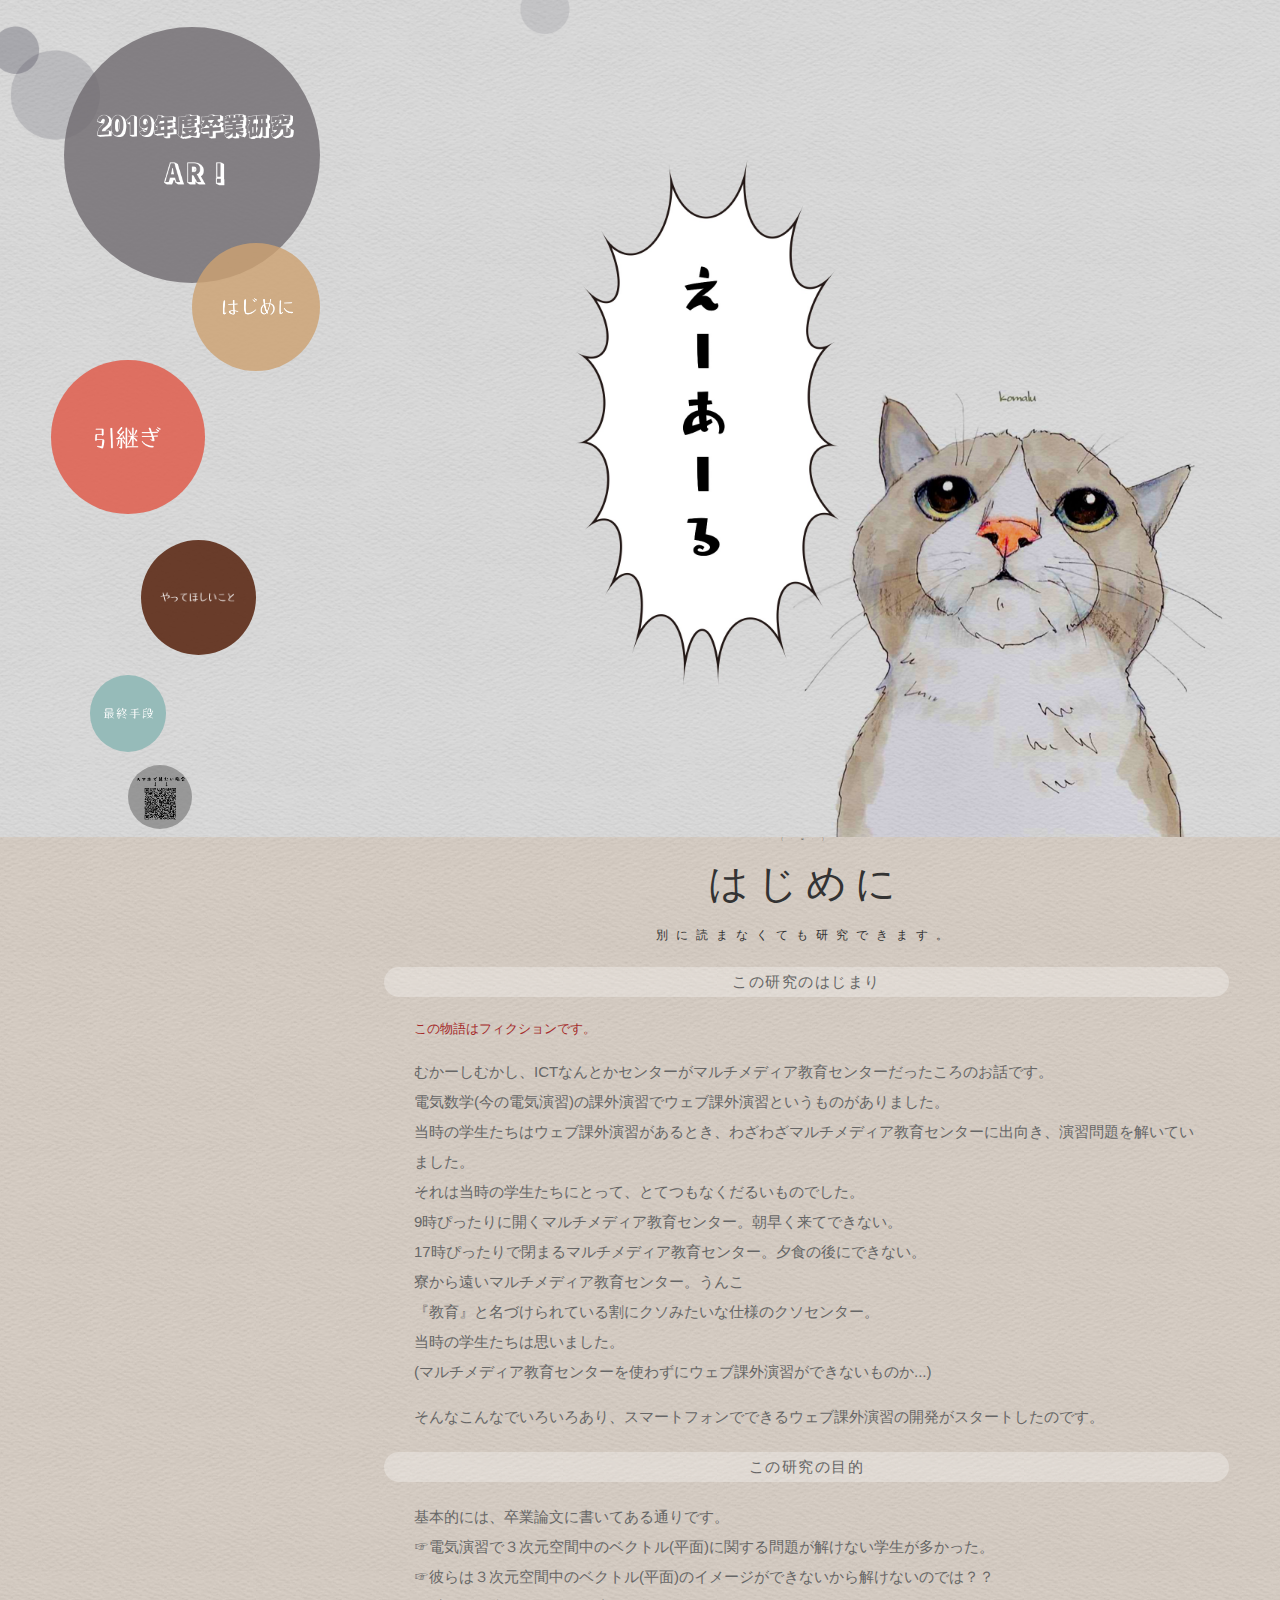
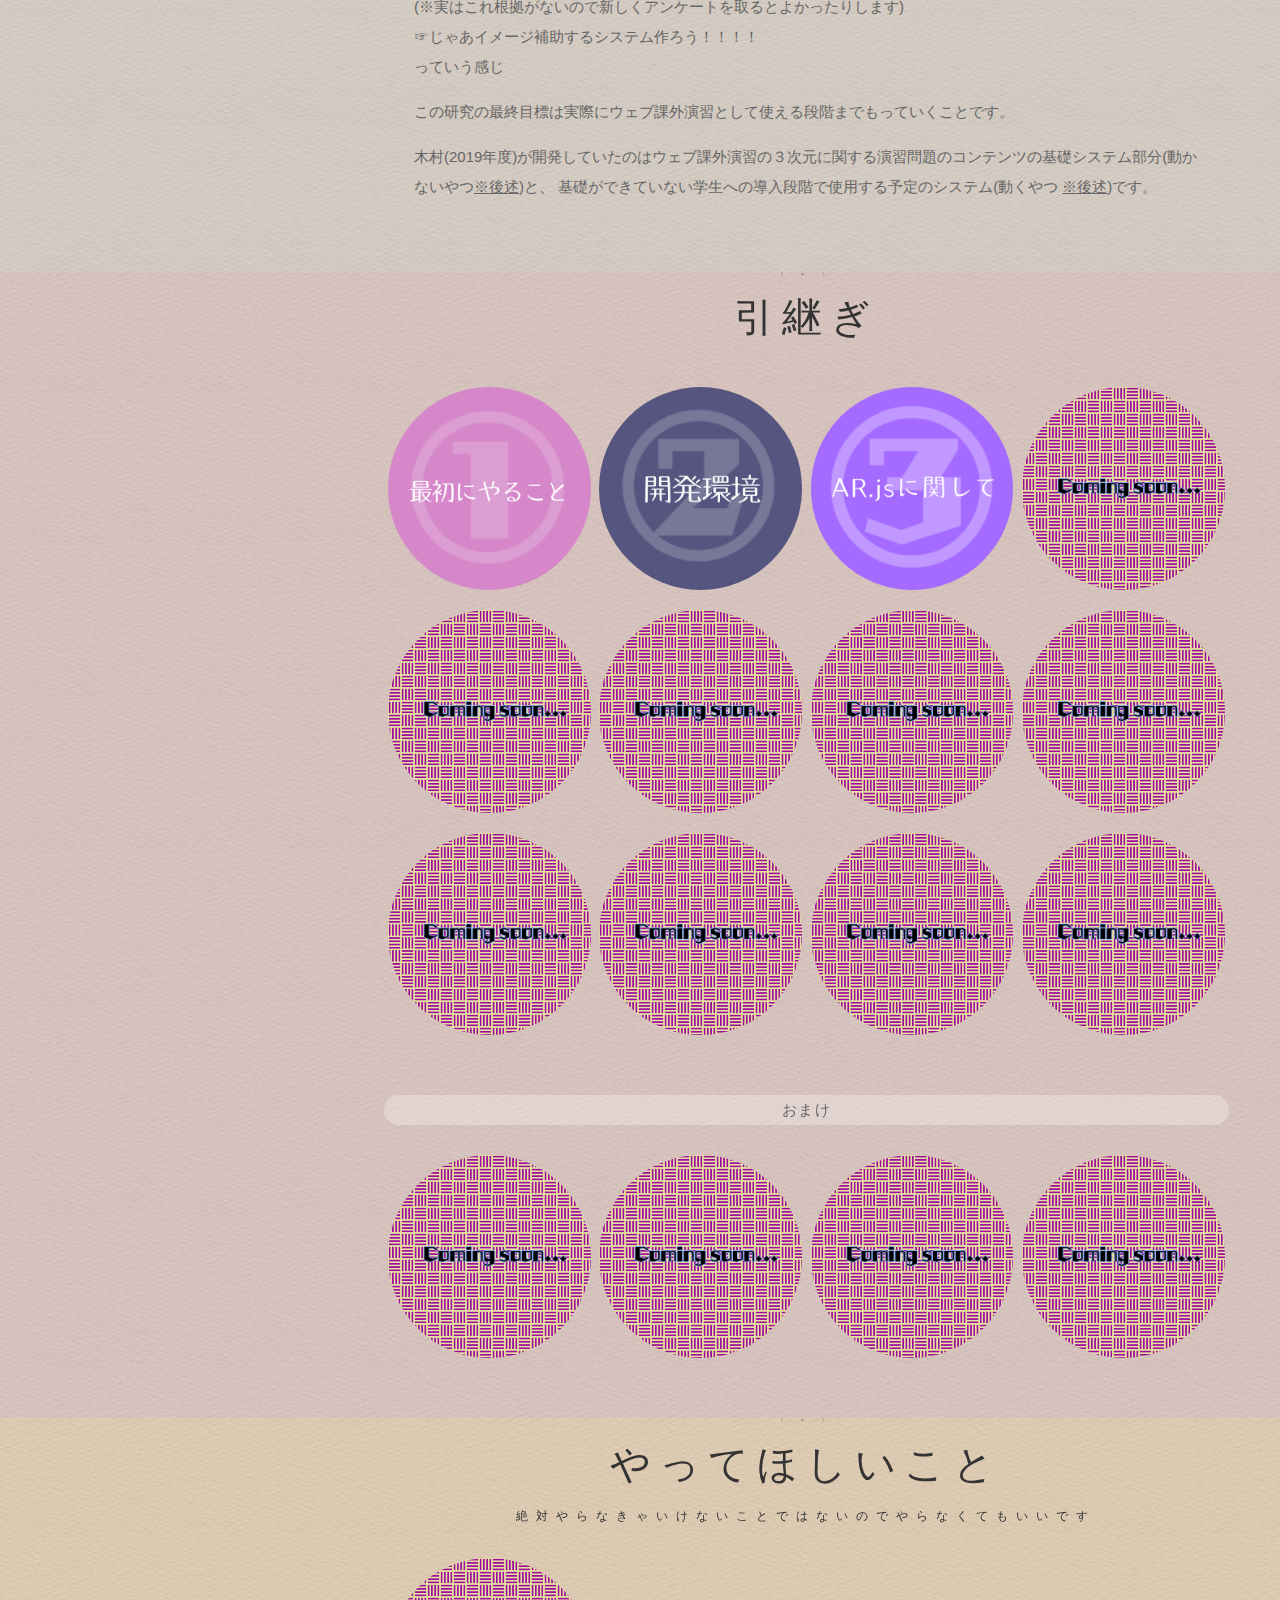
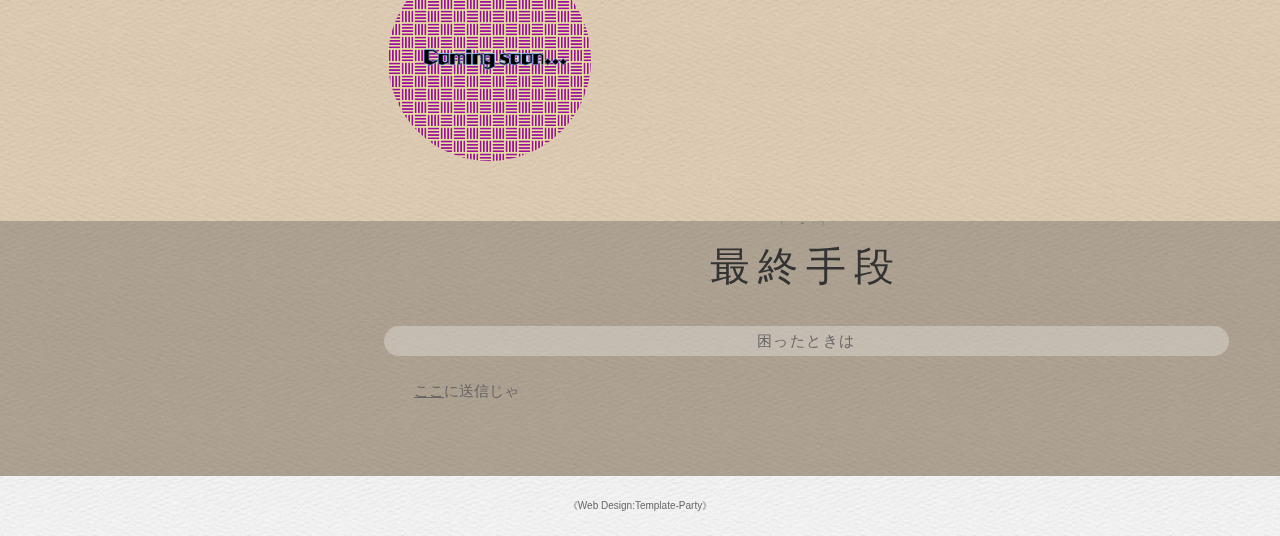
<file: index.html>
<!DOCTYPE html>
<html lang="ja">

<head>
    <meta charset="UTF-8" />
    <meta http-equiv="X-UA-Compatible" content="IE=edge" />
    <title>2019年度卒業研究　引継ぎ</title>
    <meta name="viewport" content="width=device-width, initial-scale=1" />
    <link rel="stylesheet" href="css/style.css" />
    <link rel="stylesheet" href="css/fixmenu_pagetop.css" />
    <link rel="shortcut icon" href="images/favicon.ico">
    <script type="text/javascript" src="js/openclose.js"></script>
    <script type="text/javascript" src="js/fixmenu_pagetop.js"></script>
    <!--[if lt IE 9]>
      <script src="https://oss.maxcdn.com/html5shiv/3.7.2/html5shiv.min.js"></script>
      <script src="https://oss.maxcdn.com/respond/1.4.2/respond.min.js"></script>
    <![endif]-->
    <script src="js/jquery.min.js"></script>

</head>

<body>
    <div id="container">
        <div id="mainimg">メイン</div>

        <header>
            <h1 id="logo">
                <a href="index.html"><img src="images/logo.png" alt="引継ぎ" /></a>
            </h1>
            <!--PC用（801px以上端末）メニュー-->
            <nav id="menubar">
                <ul>
                    <li id="menu1">
                        <a href="#intro"><img src="images/menu_introdaction.png" alt="はじめに" /></a>
                    </li>
                    <li id="menu2">
                        <a href="#cont"><img src="images/menu_continue.png" alt="引継ぎ" /></a>
                    </li>
                    <li id="menu3">
                        <a href="#task_id"><img src="images/menu_task.png" alt="やってほしいこと" /></a>
                    </li>
                    <li id="menu4">
                        <a href="#trump2"><img src="images/menu_trump.png" alt="最終手段" /></a>
                    </li>
                    <li id="menu5">
                        <a><img src="images/引継ぎQR.png" alt="スマホで見たい！そんなあなたに。" /></a>
                    </li>
                </ul>
            </nav>
        </header>

        <div class="contents bg1">
            <!--contentsブロック開始＝＝＝＝＝＝＝＝＝＝＝＝＝＝＝＝＝＝＝＝＝＝＝＝＝＝＝＝＝＝＝＝＝＝＝＝＝＝＝＝＝＝＝＝＝＝＝＝＝＝-->

            <section id="intro">
                <h2>はじめに<span>別に読まなくても研究できます。</span></h2>

                <h3>この研究のはじまり</h3>
                <p style="font-size:smaller;color: brown;">
                    この物語はフィクションです。
                </p>
                <p>
                    むかーしむかし、ICTなんとかセンターがマルチメディア教育センターだったころのお話です。
                    <br />電気数学(今の電気演習)の課外演習でウェブ課外演習というものがありました。
                    <br />当時の学生たちはウェブ課外演習があるとき、わざわざマルチメディア教育センターに出向き、演習問題を解いていました。
                    <br />それは当時の学生たちにとって、とてつもなくだるいものでした。
                    <br />9時ぴったりに開くマルチメディア教育センター。朝早く来てできない。
                    <br />17時ぴったりで閉まるマルチメディア教育センター。夕食の後にできない。
                    <br />寮から遠いマルチメディア教育センター。うんこ
                    <br />『教育』と名づけられている割にクソみたいな仕様のクソセンター。
                    <br />当時の学生たちは思いました。
                    <br />(マルチメディア教育センターを使わずにウェブ課外演習ができないものか...)
                </p>
                <p>
                    そんなこんなでいろいろあり、スマートフォンでできるウェブ課外演習の開発がスタートしたのです。
                </p>
                <h3>この研究の目的</h3>
                <p>
                    基本的には、卒業論文に書いてある通りです。
                    <br />☞電気演習で３次元空間中のベクトル(平面)に関する問題が解けない学生が多かった。
                    <br />☞彼らは３次元空間中のベクトル(平面)のイメージができないから解けないのでは？？
                    <br />(※実はこれ根拠がないので新しくアンケートを取るとよかったりします)
                    <br />☞じゃあイメージ補助するシステム作ろう！！！！
                    <br />っていう感じ
                </p>
                <p>
                    この研究の最終目標は実際にウェブ課外演習として使える段階までもっていくことです。
                </p>
                <p>
                    木村(2019年度)が開発していたのはウェブ課外演習の３次元に関する演習問題のコンテンツの基礎システム部分(動かないやつ<a href="cont1.html#kako">※後述</a>)と、 基礎ができていない学生への導入段階で使用する予定のシステム(動くやつ
                    <a href="cont1.html#kako">※後述</a>)です。
                </p>
            </section>
        </div>
        <div class="contents bg3" id="cont">
            <!--contentsブロック開始＝＝＝＝＝＝＝＝＝＝＝＝＝＝＝＝＝＝＝＝＝＝＝＝＝＝＝＝＝＝＝＝＝＝＝＝＝＝＝＝＝＝＝＝＝＝＝＝＝＝-->

            <section>
                <h2>引継ぎ</h2>

                <div class="list">
                    <a href="cont1.html"><img src="images/cont_1.png" alt="まずやること" /></a>
                </div>

                <div class="list">
                    <a href="cont2.html"><img src="images/cont_2.png" alt="開発環境" /></a>
                </div>

                <div class="list">
                    <a href="cont3.html"><img src="images/cont_3.png" alt="AR.js" /></a>
                </div>

                <div class="list">
                    <a href="come.html"><img src="images/coming.png" alt="three.js" /></a>
                </div>

                <div class="list">
                    <a href="come.html"><img src="images/coming.png" alt="" /></a>
                </div>

                <div class="list">
                    <a href="come.html"><img src="images/coming.png" alt="" /></a>
                </div>

                <div class="list">
                    <a href="come.html"><img src="images/coming.png" alt="" /></a>
                </div>

                <div class="list">
                    <a href="come.html"><img src="images/coming.png" alt="" /></a>
                </div>

                <div class="list">
                    <a href="come.html"><img src="images/coming.png" alt="" /></a>
                </div>

                <div class="list">
                    <a href="come.html"><img src="images/coming.png" alt="" /></a>
                </div>

                <div class="list">
                    <a href="come.html"><img src="images/coming.png" alt="" /></a>
                </div>

                <div class="list">
                    <a href="come.html"><img src="images/coming.png" alt="" /></a>
                </div>
            </section>
        </div>
        <!--/contents-->
        <div class="contents bg3">
            <!--contentsブロック開始＝＝＝＝＝＝＝＝＝＝＝＝＝＝＝＝＝＝＝＝＝＝＝＝＝＝＝＝＝＝＝＝＝＝＝＝＝＝＝＝＝＝＝＝＝＝＝＝＝＝-->
            <h3>おまけ</h3>
            <div class="list">
                <a href="come.html"><img src="images/coming.png" alt="" /></a>
            </div>

            <div class="list">
                <a href="come.html"><img src="images/coming.png" alt="" /></a>
            </div>

            <div class="list">
                <a href="come.html"><img src="images/coming.png" alt="" /></a>
            </div>

            <div class="list">
                <a href="come.html"><img src="images/coming.png" alt="" /></a>
            </div>
            <section></section>
        </div>
        <!--/contents-->
        <div class="contents bg2" id="task_id">
            <!--contentsブロック開始＝＝＝＝＝＝＝＝＝＝＝＝＝＝＝＝＝＝＝＝＝＝＝＝＝＝＝＝＝＝＝＝＝＝＝＝＝＝＝＝＝＝＝＝＝＝＝＝＝＝-->

            <section>
                <h2>
                    やってほしいこと<span>絶対やらなきゃいけないことではないのでやらなくてもいいです</span>
                </h2>
                <div class="list">
                    <a href="come.html"><img src="images/coming.png" alt="" /></a>
                </div>
                <h3></h3>
            </section>
        </div>
        <!--/contents-->



        <div class="contents bg4" id="trump2">
            <!--contentsブロック開始＝＝＝＝＝＝＝＝＝＝＝＝＝＝＝＝＝＝＝＝＝＝＝＝＝＝＝＝＝＝＝＝＝＝＝＝＝＝＝＝＝＝＝＝＝＝＝＝＝＝-->

            <section>
                <h2>最終手段</h2>
                <h3>困ったときは</h3>
                <p>
                    <a href="mailto:toyota.kimuras161%#64;gmail.com" target="_blank">ここ</a>に送信じゃ
                </p>
            </section>
        </div>
        <!--/contents-->

        <footer>
            <span class="pr"><a href="http://template-party.com/" target="_blank">《Web Design:Template-Party》</a></span>
        </footer>

        <p class="nav-fix-pos-pagetop"><a href="#container">↑</a></p>
    </div>
    <!--/container-->
</body>

</html>
</file>
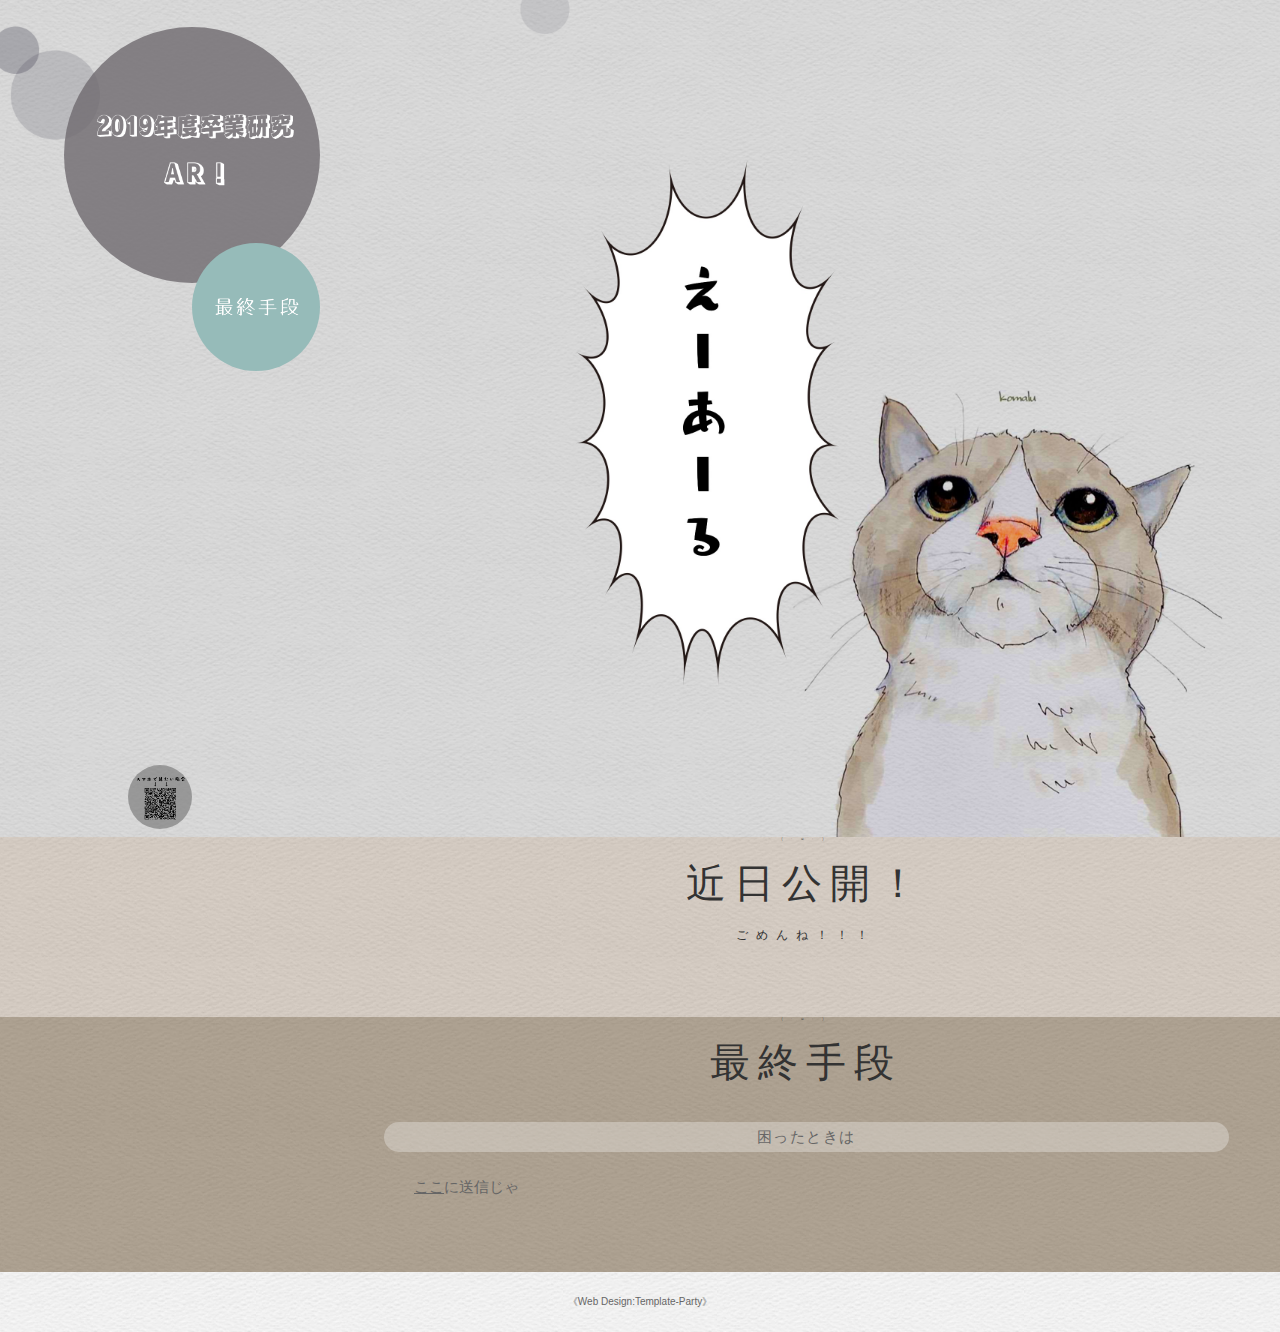
<file: come.html>
<!DOCTYPE html>
<html lang="ja">

<head>
    <meta charset="UTF-8" />
    <meta http-equiv="X-UA-Compatible" content="IE=edge" />
    <title>2019年度卒業研究　引継ぎ</title>
    <meta name="viewport" content="width=device-width, initial-scale=1" />
    <link rel="stylesheet" href="css/style.css" />
    <link rel="stylesheet" href="css/fixmenu_pagetop.css" />
    <link rel="shortcut icon" href="images/favicon.ico">
    <script type="text/javascript" src="js/openclose.js"></script>
    <script type="text/javascript" src="js/fixmenu_pagetop.js"></script>
    <script src="js/jquery.min.js"></script>
</head>

<body>
    <div id="container">
        <div id="mainimg">メイン</div>
        <header>
            <h1 id="logo">
                <a href="index.html"><img src="images/logo.png" alt="引継ぎ" /></a>
            </h1>
            <!--PC用（801px以上端末）メニュー-->
            <nav id="menubar">
                <ul>
                    <li id="menu1">
                        <a href="#trump2"><img src="images/menu_trump.png" alt="最終手段" /></a>
                    </li>
                    <li id="menu5">
                        <a><img src="images/引継ぎQR.png" alt="スマホで見たい！そんなあなたに。" /></a>
                    </li>
                </ul>
            </nav>
        </header>
        <div class="contents bg1">
            <!--contentsブロック開始＝＝＝＝＝＝＝＝＝＝＝＝＝＝＝＝＝＝＝＝＝＝＝＝＝＝＝＝＝＝＝＝＝＝＝＝＝＝＝＝＝＝＝＝＝＝＝＝＝＝-->
            <section id="cont_1_1">
                <h2>近日公開！<span>ごめんね！！！</span></h2>
                <h3></h3>
            </section>
            </section>
        </div>
        <div class="contents bg4 " id="trump2">
            <!--contentsブロック開始＝＝＝＝＝＝＝＝＝＝＝＝＝＝＝＝＝＝＝＝＝＝＝＝＝＝＝＝＝＝＝＝＝＝＝＝＝＝＝＝＝＝＝＝＝＝＝＝＝＝-->
            <section>
                <h2>最終手段</h2>
                <h3>困ったときは</h3>
                <p>
                    <a href="mailto:toyota.kimuras161%#64;gmail.com " target="_blank ">ここ</a>に送信じゃ
                </p>
            </section>
        </div>
        <!--/contents-->
        <footer>
            <span class="pr "><a href="http://template-party.com/ " target="_blank ">《Web
                    Design:Template-Party》</a></span>
        </footer>
        <p class="nav-fix-pos-pagetop "><a href="#container ">↑</a></p>
    </div>
    <!--/container-->
</body>

</html>
</file>
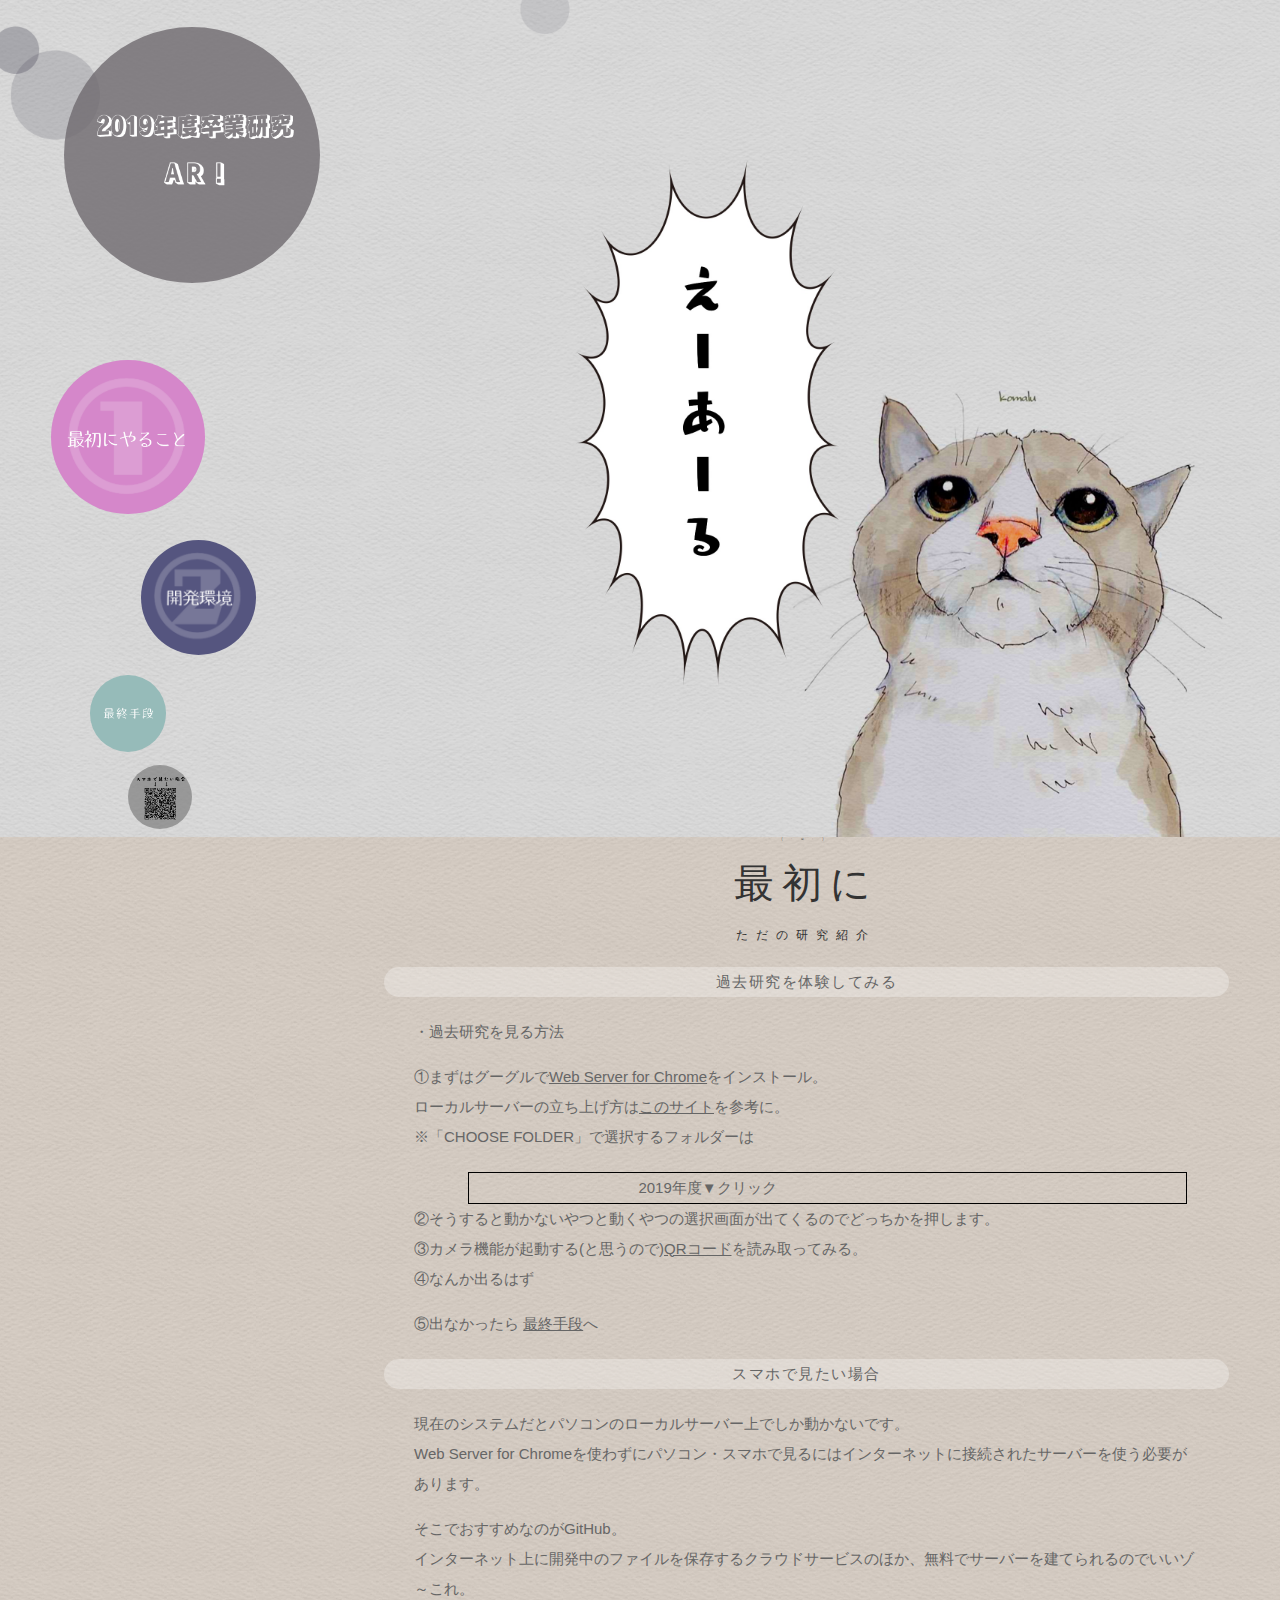
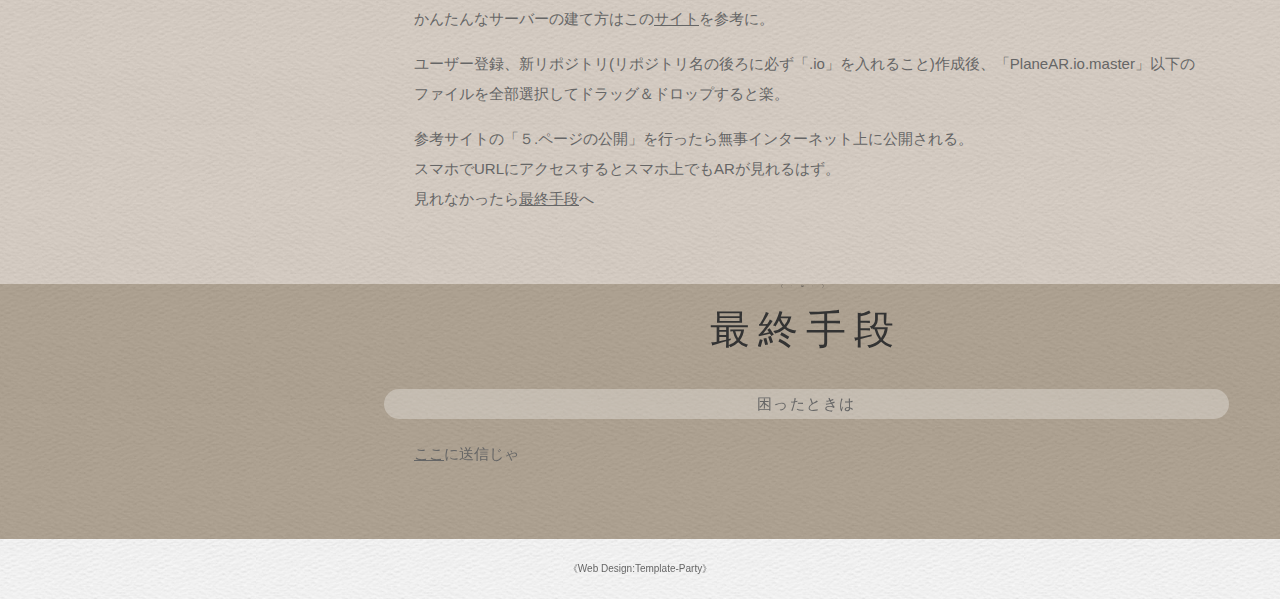
<file: cont1.html>
<!DOCTYPE html>
<html lang="ja">

<head>
    <meta charset="UTF-8" />
    <meta http-equiv="X-UA-Compatible" content="IE=edge" />
    <title>2019年度卒業研究　引継ぎ</title>
    <meta name="viewport" content="width=device-width, initial-scale=1" />
    <link rel="stylesheet" href="css/style.css" />
    <link rel="stylesheet" href="css/fixmenu_pagetop.css" />
    <link rel="shortcut icon" href="images/favicon.ico">
    <script type="text/javascript" src="js/openclose.js"></script>
    <script type="text/javascript" src="js/fixmenu_pagetop.js"></script>
    <!--[if lt IE 9]>
      <script src="https://oss.maxcdn.com/html5shiv/3.7.2/html5shiv.min.js"></script>
      <script src="https://oss.maxcdn.com/respond/1.4.2/respond.min.js"></script>
    <![endif]-->
    <script src="js/jquery.min.js"></script>
</head>

<body>
    <div id="container">
        <div id="mainimg">メイン</div>

        <header>
            <h1 id="logo">
                <a href="index.html"><img src="images/logo.png" alt="引継ぎ" /></a>
            </h1>
            <!--PC用（801px以上端末）メニュー-->
            <nav id="menubar">
                <ul>
                    <li id="menu2">
                        <a href="#cont_1_1"><img src="images/cont_1.png" alt="まずやってほしいこと" /></a>
                    </li>
                    <li id="menu3">
                        <a href="cont2.html"><img src="images/cont_2.png" alt="次へ" /></a>
                    </li>
                    <li id="menu4">
                        <a href="#trump2"><img src="images/menu_trump.png" alt="最終手段" /></a>
                    </li>
                    <li id="menu5">
                        <a><img src="images/引継ぎQR.png" alt="スマホで見たい！そんなあなたに。" /></a>
                    </li>
                </ul>
            </nav>
        </header>

        <div class="contents bg1">
            <!--contentsブロック開始＝＝＝＝＝＝＝＝＝＝＝＝＝＝＝＝＝＝＝＝＝＝＝＝＝＝＝＝＝＝＝＝＝＝＝＝＝＝＝＝＝＝＝＝＝＝＝＝＝＝-->

            <section id="cont_1_1">
                <h2>最初に<span>ただの研究紹介</span></h2>

                <h3 id="kako">過去研究を体験してみる</h3>
                <p>・過去研究を見る方法</p>
                <p>
                    ①まずはグーグルで<a
                        href="https://chrome.google.com/webstore/detail/web-server-for-chrome/ofhbbkphhbklhfoeikjpcbhemlocgigb?hl=ja"
                        target="_blank">Web Server for Chrome</a>をインストール。
                    <br />ローカルサーバーの立ち上げ方は<a href="https://webbibouroku.com/Blog/Article/web-server-for-chrome"
                        target="_brank">このサイト</a>を参考に。
                    <br />※「CHOOSE FOLDER」で選択するフォルダーは</p>
                <section class="box">
                    <div
                        onclick="obj=document.getElementById('open').style; obj.display=(obj.display=='none')?'block':'none';">
                        <a style="cursor:pointer;">2019年度▼クリック</a>
                    </div>
                    <!--// 折り畳み展開ポインタ -->
                    <!-- 折り畳まれ部分 -->
                    <div id="open" style="display:none;clear:both;">
                        <ul
                            onclick="obj=document.getElementById('open2').style; obj.display=(obj.display=='none')?'block':'none';">
                            <a style="cursor:pointer;">┗　planeAR.io.master<a class=" color1 ">⇐これ！！</a></a>
                        </ul>
                        <ul id="open2" style="margin-left: 10%; display:none;clear:both;list-style-type: none;">
                            <li>
                                ┣　index.html
                            </li>
                            <li>
                                ┣　planeanime.html
                            </li>
                            <li>
                                ┣　planetest3.html
                            </li>
                            <li>
                                ┗　：
                            </li>
                        </ul>
                    </div>
                    <!--// 折り畳まれ部分 -->
                </section>
                <!-- 折り畳み展開ポインタ -->

                <p>②そうすると動かないやつと動くやつの選択画面が出てくるのでどっちかを押します。
                    <br />③カメラ機能が起動する(と思うので)<a href="images/bg1.jpg" target="_brank">QRコード</a>を読み取ってみる。
                    <br />④なんか出るはず
                </p>
                <p>
                    ⑤出なかったら
                    <a href="#trump2">最終手段</a>へ
                </p>
                <h3 id="smartwatch">スマホで見たい場合</h3>
                <p>
                    現在のシステムだとパソコンのローカルサーバー上でしか動かないです。
                    <br />Web Server for Chromeを使わずにパソコン・スマホで見るにはインターネットに接続されたサーバーを使う必要があります。
                </p>
                <p>
                    そこでおすすめなのがGitHub。
                    <br />インターネット上に開発中のファイルを保存するクラウドサービスのほか、無料でサーバーを建てられるのでいいゾ～これ。
                    <br />かんたんなサーバーの建て方はこの<a href="https://prog-8.com/docs/github-pages">サイト</a>を参考に。
                </p>
                <p>ユーザー登録、新リポジトリ(リポジトリ名の後ろに必ず「.io」を入れること)作成後、「PlaneAR.io.master」以下のファイルを全部選択してドラッグ＆ドロップすると楽。
                </p>
                <p>
                    参考サイトの「５.ページの公開」を行ったら無事インターネット上に公開される。
                    <br />スマホでURLにアクセスするとスマホ上でもARが見れるはず。
                    <br />見れなかったら<a href="#trump2">最終手段</a>へ
                </p>
            </section>
        </div>
        <div class="contents bg4 " id="trump2">
            <!--contentsブロック開始＝＝＝＝＝＝＝＝＝＝＝＝＝＝＝＝＝＝＝＝＝＝＝＝＝＝＝＝＝＝＝＝＝＝＝＝＝＝＝＝＝＝＝＝＝＝＝＝＝＝-->

            <section>
                <h2>最終手段</h2>
                <h3>困ったときは</h3>
                <p>
                    <a href="mailto:toyota.kimuras161%#64;gmail.com " target="_blank ">ここ</a>に送信じゃ
                </p>
            </section>
        </div>
        <!--/contents-->

        <footer>
            <span class="pr "><a href="http://template-party.com/ " target="_blank ">《Web
                    Design:Template-Party》</a></span>
        </footer>

        <p class="nav-fix-pos-pagetop "><a href="#container">↑</a></p>
    </div>
    <!--/container-->
</body>

</html>
</file>
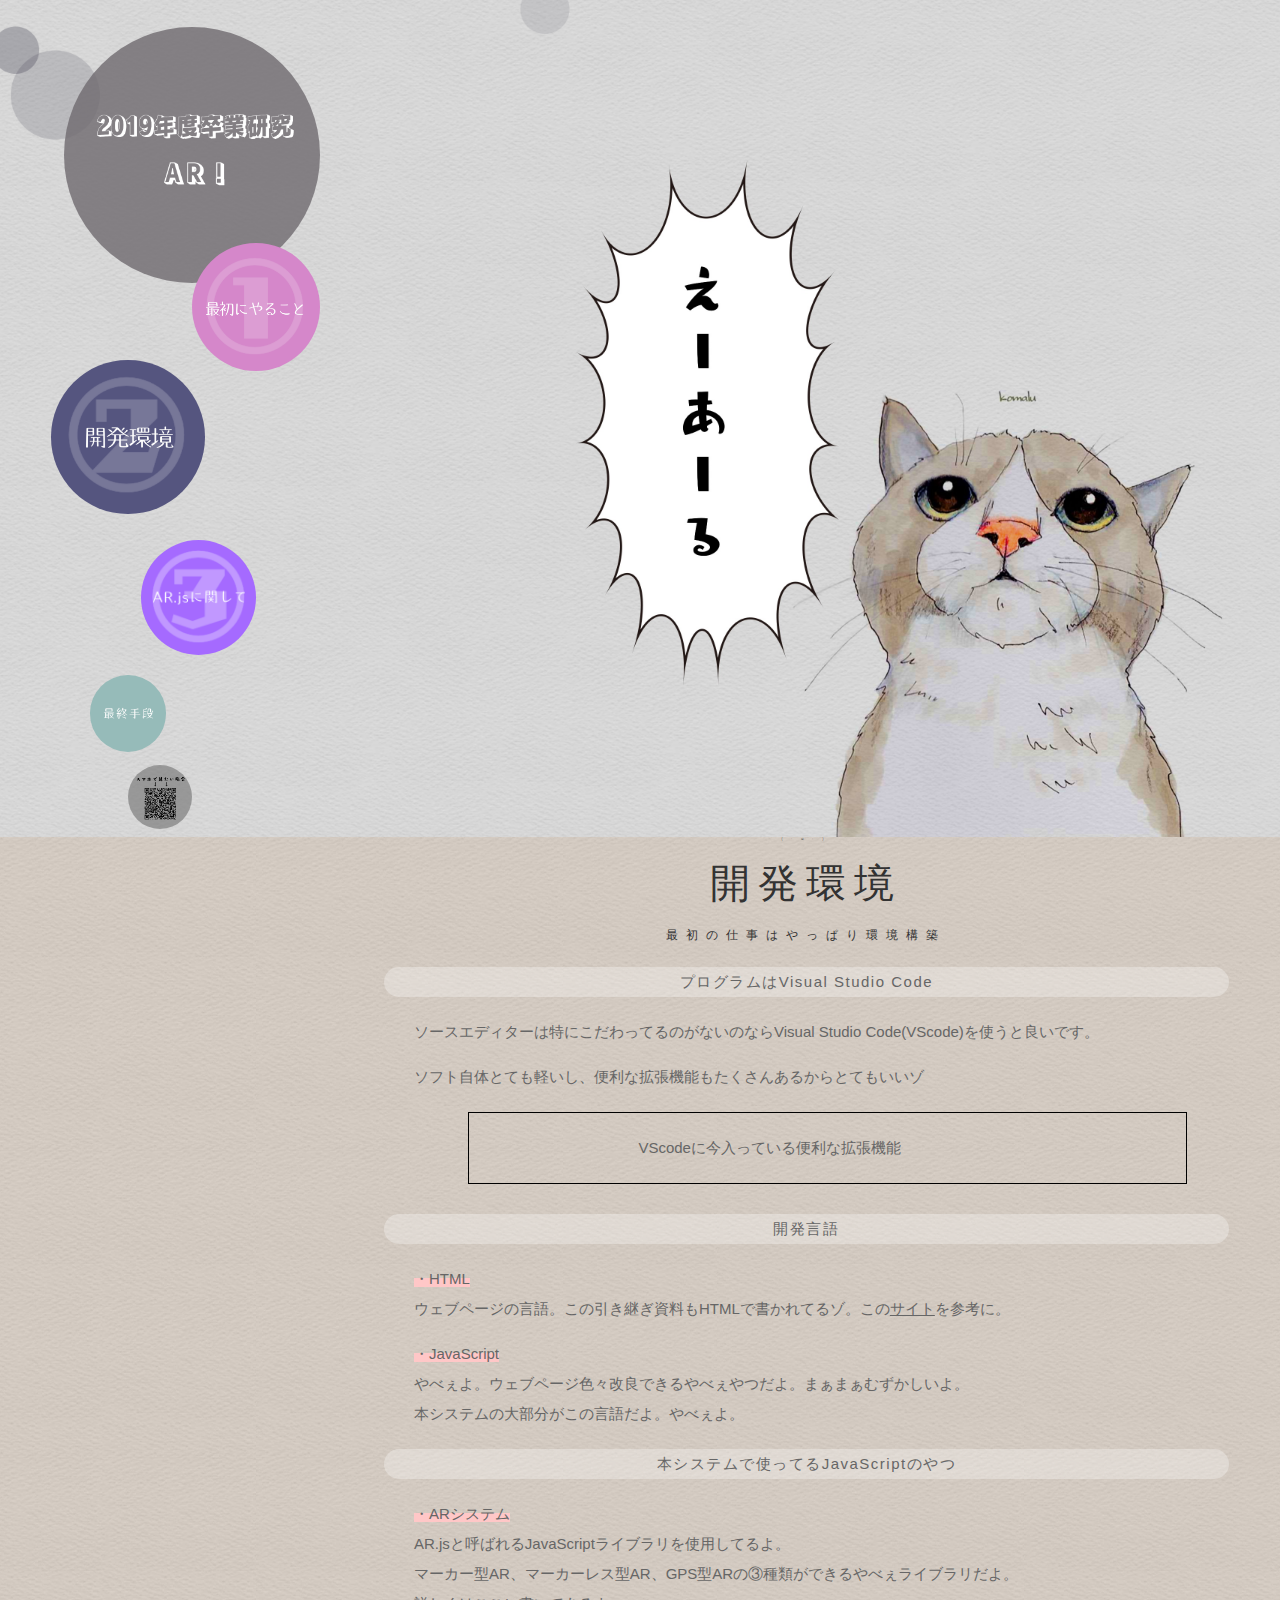
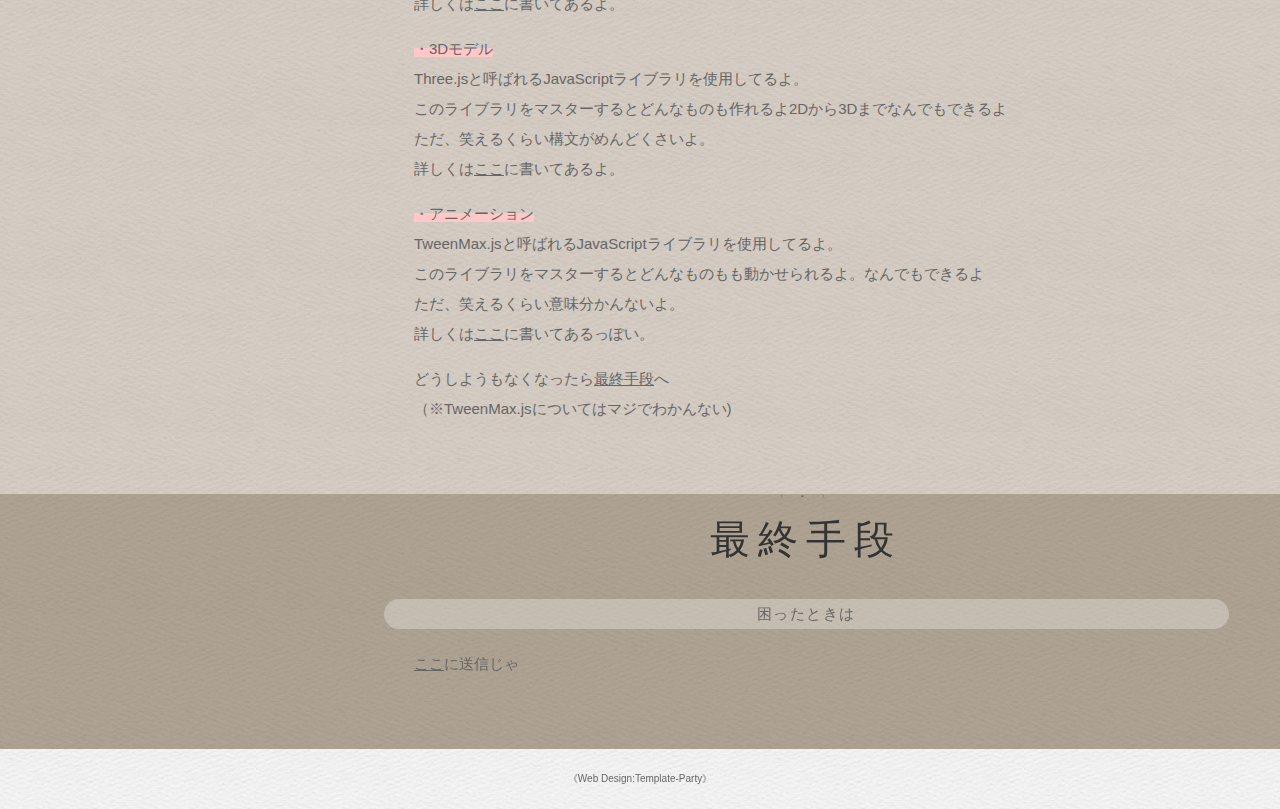
<file: cont2.html>
<!DOCTYPE html>
<html lang="ja">

<head>
    <meta charset="UTF-8" />
    <meta http-equiv="X-UA-Compatible" content="IE=edge" />
    <title>2019年度卒業研究　引継ぎ</title>
    <meta name="viewport" content="width=device-width, initial-scale=1" />
    <link rel="stylesheet" href="css/style.css" />
    <link rel="stylesheet" href="css/fixmenu_pagetop.css" />
    <link rel="shortcut icon" href="images/favicon.ico">
    <script type="text/javascript" src="js/openclose.js"></script>
    <script type="text/javascript" src="js/fixmenu_pagetop.js"></script>
    <script src="js/jquery.min.js"></script>
</head>

<body>
    <div id="container">
        <div id="mainimg">メイン</div>
        <header>
            <h1 id="logo">
                <a href="index.html"><img src="images/logo.png" alt="引継ぎ" /></a>
            </h1>
            <!--PC用（801px以上端末）メニュー-->
            <nav id="menubar">
                <ul>
                    <li id="menu1">
                        <a href="cont1.html"><img src="images/cont_1.png" alt="前へ" /></a>
                    </li>
                    <li id="menu2">
                        <a href="#cont_1_1"><img src="images/cont_2.png" alt="開発環境" /></a>
                    </li>
                    <li id="menu3">
                        <a href="cont3.html"><img src="images/cont_3.png" alt="次へ" /></a>
                    </li>
                    <li id="menu4">
                        <a href="#trump2"><img src="images/menu_trump.png" alt="最終手段" /></a>
                    </li>
                    <li id="menu5">
                        <a><img src="images/引継ぎQR.png" alt="スマホで見たい！そんなあなたに。" /></a>
                    </li>
                </ul>
            </nav>
        </header>
        <div class="contents bg1">
            <!--contentsブロック開始＝＝＝＝＝＝＝＝＝＝＝＝＝＝＝＝＝＝＝＝＝＝＝＝＝＝＝＝＝＝＝＝＝＝＝＝＝＝＝＝＝＝＝＝＝＝＝＝＝＝-->
            <section id="cont_1_1">
                <h2>開発環境<span>最初の仕事はやっぱり環境構築</span></h2>
                <h3>プログラムはVisual Studio Code</h3>
                <p>ソースエディターは特にこだわってるのがないのならVisual Studio Code(VScode)を使うと良いです。</p>
                <p>ソフト自体とても軽いし、便利な拡張機能もたくさんあるからとてもいいゾ</p>
                <section class="box">
                    <p>
                        <div onclick="obj=document.getElementById('open').style; obj.display=(obj.display=='none')?'block':'none';">
                            <a style="cursor:pointer;">VScodeに今入っている便利な拡張機能</a>
                        </div>
                    </p>
                    <div id="open" style="display:none;clear:both;">
                        <ul style="margin-left: 5%;">
                            <li><a style="background: linear-gradient(transparent 50%, rgb(255, 199, 199) 50%);">・Trailing Spaces</a>
                                <ul style="margin-left: 10%;">
                                    <li>空白を赤色で表示してくれる</li>
                                </ul>
                            </li>
                            <li><a style="background: linear-gradient(transparent 50%, rgb(255, 199, 199) 50%);">・indent-rainbow</a>
                                <ul style="margin-left: 10%;">
                                    <li>インデントがきれいに表示される</li>
                                </ul>
                            </li>
                            <li><a style="background: linear-gradient(transparent 50%, rgb(255, 199, 199) 50%);">・Prettier-Code formatter</a>
                                <ul style="margin-left: 10%;">
                                    <li>コードをきれいにフォーマットしてくれる。設定の「Format On Save」でも似たようなことが可能</li>
                                </ul>
                            </li>
                            <li><a style="background: linear-gradient(transparent 50%, rgb(255, 199, 199) 50%);">・Bracket Pair Colorizer</a>
                                <ul style="margin-left: 10%;">
                                    <li>括弧の関係性を色で表示してくれる</li>
                                </ul>
                            </li>
                            <li><a style="background: linear-gradient(transparent 50%, rgb(255, 199, 199) 50%);">・Path Autocomplete</a>
                                <ul style="margin-left: 10%;">
                                    <li>パスの入力候補を出してくれる</li>
                                </ul>
                            </li>
                            <li>
                                <a style="background: linear-gradient(transparent 50%, rgb(255, 199, 199) 50%);">・インストールしていない他の機能もあるので是非→</a>
                                <a href=" https://qiita.com/sensuikan1973/items/74cf5383c02dbcd82234#%E3%82%B3%E3%83%BC%E3%83%89%E3%81%AE%E8%87%AA%E5%8B%95%E3%83%95%E3%82%A9%E3%83%BC%E3%83%9E%E3%83%83%E3%83%88-prettier%E4%BB%A5%E5%A4%96 " target="_brank ">
                            便利なプラグイン
                            </a>
                            </li>
                        </ul>
                    </div>
                </section>
                <br/>
                <h3 id="smartwatch ">開発言語</h3>
                <p>
                    <a style="background: linear-gradient(transparent 50%, rgb(255, 199, 199) 50%);">・HTML</a>
                    <br/>ウェブページの言語。この引き継ぎ資料もHTMLで書かれてるゾ。この<a href="https://web-camp.io/magazine/archives/5054 ">サイト</a>を参考に。
                </p>
                <p>
                    <a style="background: linear-gradient(transparent 50%, rgb(255, 199, 199) 50%);">・JavaScript</a>
                    <br/>やべぇよ。ウェブページ色々改良できるやべぇやつだよ。まぁまぁむずかしいよ。
                    <br/>本システムの大部分がこの言語だよ。やべぇよ。
                </p>
                <h3>本システムで使ってるJavaScriptのやつ</h3>
                <p>
                    <a style="background: linear-gradient(transparent 50%, rgb(255, 199, 199) 50%);">・ARシステム</a>
                    <br/>AR.jsと呼ばれるJavaScriptライブラリを使用してるよ。
                    <br/>マーカー型AR、マーカーレス型AR、GPS型ARの③種類ができるやべぇライブラリだよ。
                    <br/>詳しくは<a href="cont3.html ">ここ</a>に書いてあるよ。
                </p>
                <p>
                    <a style="background: linear-gradient(transparent 50%, rgb(255, 199, 199) 50%);">・3Dモデル</a>
                    <br/>Three.jsと呼ばれるJavaScriptライブラリを使用してるよ。
                    <br/>このライブラリをマスターするとどんなものも作れるよ2Dから3Dまでなんでもできるよ
                    <br/>ただ、笑えるくらい構文がめんどくさいよ。
                    <br/>詳しくは<a href="cont4.html ">ここ</a>に書いてあるよ。
                </p>
                <p>
                    <a style="background: linear-gradient(transparent 50%, rgb(255, 199, 199) 50%);">・アニメーション</a>
                    <br/>TweenMax.jsと呼ばれるJavaScriptライブラリを使用してるよ。
                    <br/>このライブラリをマスターするとどんなものもも動かせられるよ。なんでもできるよ
                    <br/>ただ、笑えるくらい意味分かんないよ。
                    <br/>詳しくは<a href="cont5.html ">ここ</a>に書いてあるっぽい。
                </p>
                <p>どうしようもなくなったら<a href="#trump2">最終手段</a>へ
                    <br/>（※TweenMax.jsについてはマジでわかんない)
                </p>
            </section>
        </div>
        <div class="contents bg4 " id="trump2">
            <!--contentsブロック開始＝＝＝＝＝＝＝＝＝＝＝＝＝＝＝＝＝＝＝＝＝＝＝＝＝＝＝＝＝＝＝＝＝＝＝＝＝＝＝＝＝＝＝＝＝＝＝＝＝＝-->
            <section>
                <h2>最終手段</h2>
                <h3>困ったときは</h3>
                <p>
                    <a href="mailto:toyota.kimuras161%#64;gmail.com " target="_blank ">ここ</a>に送信じゃ
                </p>
            </section>
        </div>
        <!--/contents-->
        <footer>
            <span class="pr "><a href="http://template-party.com/ " target="_blank ">《Web Design:Template-Party》</a></span>
        </footer>
        <p class="nav-fix-pos-pagetop "><a href="#container ">↑</a></p>
    </div>
    <!--/container-->
</body>

</html>
</file>
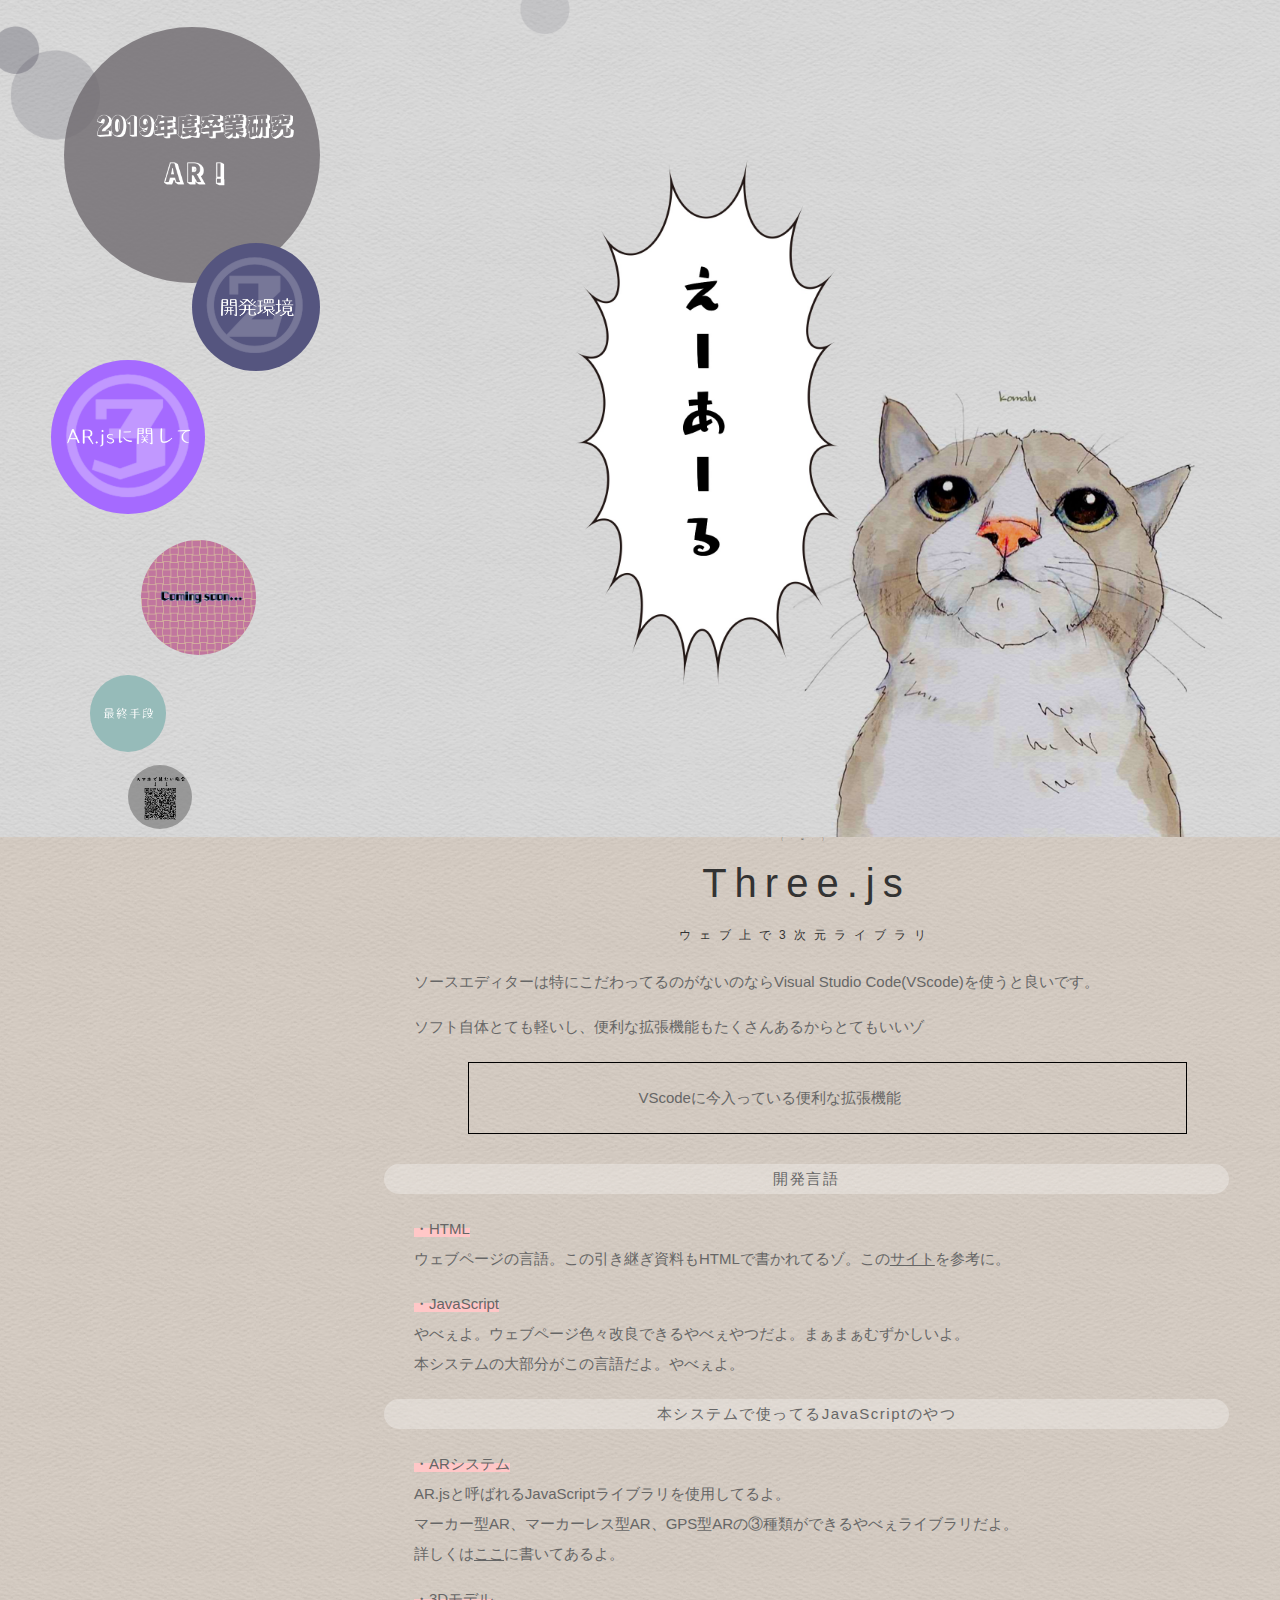
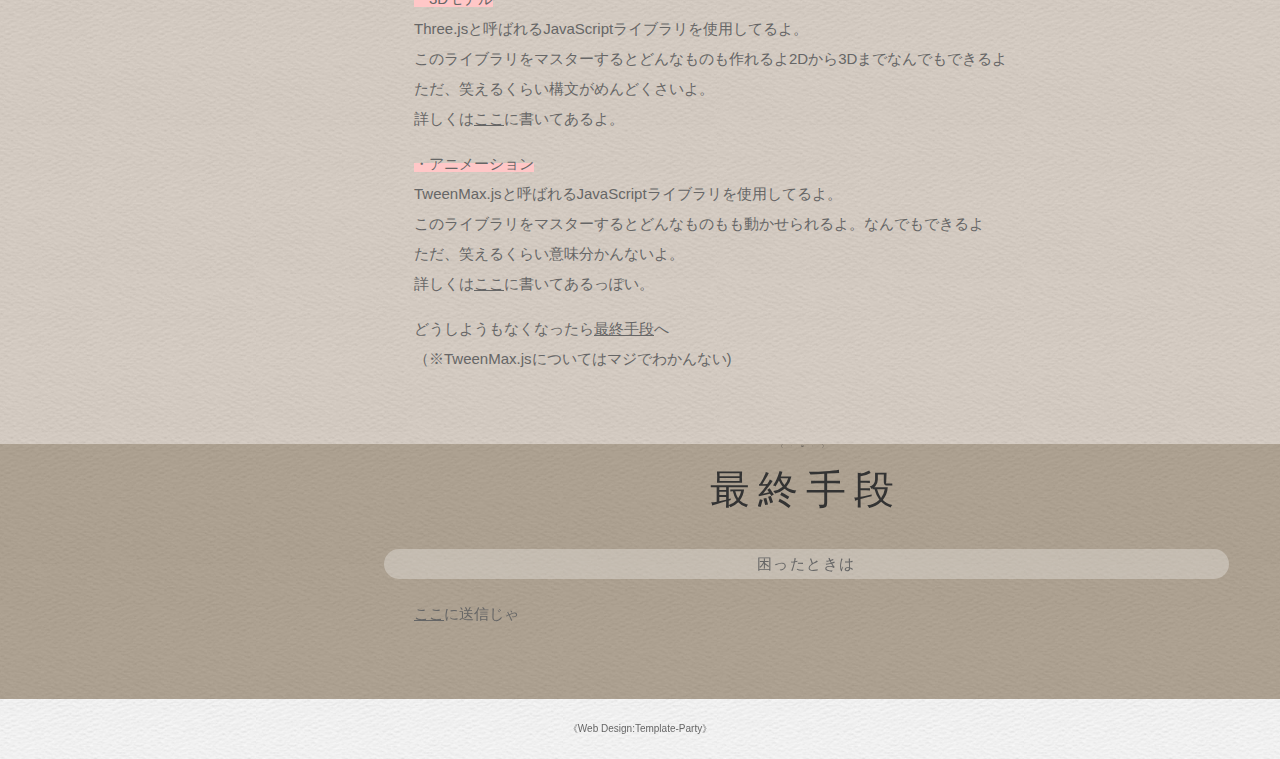
<file: cont3.html>
<!DOCTYPE html>
<html lang="ja">

<head>
    <meta charset="UTF-8" />
    <meta http-equiv="X-UA-Compatible" content="IE=edge" />
    <title>2019年度卒業研究　引継ぎ</title>
    <meta name="viewport" content="width=device-width, initial-scale=1" />
    <link rel="stylesheet" href="css/style.css" />
    <link rel="stylesheet" href="css/fixmenu_pagetop.css" />
    <link rel="shortcut icon" href="images/favicon.ico">
    <script type="text/javascript" src="js/openclose.js"></script>
    <script type="text/javascript" src="js/fixmenu_pagetop.js"></script>
    <script src="js/jquery.min.js"></script>
</head>

<body>
    <div id="container">
        <div id="mainimg">メイン</div>
        <header>
            <h1 id="logo">
                <a href="index.html"><img src="images/logo.png" alt="引継ぎ" /></a>
            </h1>
            <!--PC用（801px以上端末）メニュー-->
            <nav id="menubar">
                <ul>
                    <li id="menu1">
                        <a href="cont1.html"><img src="images/cont_2.png" alt="前へ" /></a>
                    </li>
                    <li id="menu2">
                        <a href="#cont_1_1"><img src="images/cont_3.png" alt="開発環境" /></a>
                    </li>
                    <li id="menu3">
                        <a href="come.html"><img src="images/coming.png" alt="次へ" /></a>
                    </li>
                    <li id="menu4">
                        <a href="#trump2"><img src="images/menu_trump.png" alt="最終手段" /></a>
                    </li>
                    <li id="menu5">
                        <a><img src="images/引継ぎQR.png" alt="スマホで見たい！そんなあなたに。" /></a>
                    </li>
                </ul>
            </nav>
        </header>
        <div class="contents bg1">
            <!--contentsブロック開始＝＝＝＝＝＝＝＝＝＝＝＝＝＝＝＝＝＝＝＝＝＝＝＝＝＝＝＝＝＝＝＝＝＝＝＝＝＝＝＝＝＝＝＝＝＝＝＝＝＝-->
            <section id="cont_1_1">
                <h2>Three.js<span>ウェブ上で3次元ライブラリ</span></h2>
                <h3></h3>
                <p>ソースエディターは特にこだわってるのがないのならVisual Studio Code(VScode)を使うと良いです。</p>
                <p>ソフト自体とても軽いし、便利な拡張機能もたくさんあるからとてもいいゾ</p>
                <section class="box">
                    <p>
                        <div onclick="obj=document.getElementById('open').style; obj.display=(obj.display=='none')?'block':'none';">
                            <a style="cursor:pointer;">VScodeに今入っている便利な拡張機能</a>
                        </div>
                    </p>
                    <div id="open" style="display:none;clear:both;">
                        <ul style="margin-left: 5%;">
                            <li><a>・Trailing Spaces</a>
                                <ul style="margin-left: 10%;">
                                    <li>空白を赤色で表示してくれる</li>
                                </ul>
                            </li>
                            <li><a style="background: linear-gradient(transparent 50%, rgb(255, 199, 199) 50%);">・indent-rainbow</a>
                                <ul style="margin-left: 10%;">
                                    <li>インデントがきれいに表示される</li>
                                </ul>
                            </li>
                            <li><a style="background: linear-gradient(transparent 50%, rgb(255, 199, 199) 50%);">・Prettier-Code
                                    formatter</a>
                                <ul style="margin-left: 10%;">
                                    <li>コードをきれいにフォーマットしてくれる。設定の「Format On Save」でも似たようなことが可能</li>
                                </ul>
                            </li>
                            <li><a style="background: linear-gradient(transparent 50%, rgb(255, 199, 199) 50%);">・Bracket
                                    Pair Colorizer</a>
                                <ul style="margin-left: 10%;">
                                    <li>括弧の関係性を色で表示してくれる</li>
                                </ul>
                            </li>
                            <li><a style="background: linear-gradient(transparent 50%, rgb(255, 199, 199) 50%);">・Path
                                    Autocomplete</a>
                                <ul style="margin-left: 10%;">
                                    <li>パスの入力候補を出してくれる</li>
                                </ul>
                            </li>
                            <li>
                                <a style="background: linear-gradient(transparent 50%, rgb(255, 199, 199) 50%);">・インストールしていない他の機能もあるので是非→</a>
                                <a href=" https://qiita.com/sensuikan1973/items/74cf5383c02dbcd82234#%E3%82%B3%E3%83%BC%E3%83%89%E3%81%AE%E8%87%AA%E5%8B%95%E3%83%95%E3%82%A9%E3%83%BC%E3%83%9E%E3%83%83%E3%83%88-prettier%E4%BB%A5%E5%A4%96 " target="_brank ">
                                    便利なプラグイン
                                </a>
                            </li>
                        </ul>
                    </div>
                </section>
                <br />
                <h3 id="smartwatch ">開発言語</h3>
                <p>
                    <a style="background: linear-gradient(transparent 50%, rgb(255, 199, 199) 50%);">・HTML</a>
                    <br />ウェブページの言語。この引き継ぎ資料もHTMLで書かれてるゾ。この<a href="https://web-camp.io/magazine/archives/5054 ">サイト</a>を参考に。
                </p>
                <p>
                    <a style="background: linear-gradient(transparent 50%, rgb(255, 199, 199) 50%);">・JavaScript</a>
                    <br />やべぇよ。ウェブページ色々改良できるやべぇやつだよ。まぁまぁむずかしいよ。
                    <br />本システムの大部分がこの言語だよ。やべぇよ。
                </p>
                <h3>本システムで使ってるJavaScriptのやつ</h3>
                <p>
                    <a style="background: linear-gradient(transparent 50%, rgb(255, 199, 199) 50%);">・ARシステム</a>
                    <br />AR.jsと呼ばれるJavaScriptライブラリを使用してるよ。
                    <br />マーカー型AR、マーカーレス型AR、GPS型ARの③種類ができるやべぇライブラリだよ。
                    <br />詳しくは<a href="cont3.html ">ここ</a>に書いてあるよ。
                </p>
                <p>
                    <a style="background: linear-gradient(transparent 50%, rgb(255, 199, 199) 50%);">・3Dモデル</a>
                    <br />Three.jsと呼ばれるJavaScriptライブラリを使用してるよ。
                    <br />このライブラリをマスターするとどんなものも作れるよ2Dから3Dまでなんでもできるよ
                    <br />ただ、笑えるくらい構文がめんどくさいよ。
                    <br />詳しくは<a href="cont4.html ">ここ</a>に書いてあるよ。
                </p>
                <p>
                    <a style="background: linear-gradient(transparent 50%, rgb(255, 199, 199) 50%);">・アニメーション</a>
                    <br />TweenMax.jsと呼ばれるJavaScriptライブラリを使用してるよ。
                    <br />このライブラリをマスターするとどんなものもも動かせられるよ。なんでもできるよ
                    <br />ただ、笑えるくらい意味分かんないよ。
                    <br />詳しくは<a href="cont5.html ">ここ</a>に書いてあるっぽい。
                </p>
                <p>どうしようもなくなったら<a href="#trump2">最終手段</a>へ
                    <br />（※TweenMax.jsについてはマジでわかんない)
                </p>
            </section>
        </div>
        <div class="contents bg4 " id="trump2">
            <!--contentsブロック開始＝＝＝＝＝＝＝＝＝＝＝＝＝＝＝＝＝＝＝＝＝＝＝＝＝＝＝＝＝＝＝＝＝＝＝＝＝＝＝＝＝＝＝＝＝＝＝＝＝＝-->
            <section>
                <h2>最終手段</h2>
                <h3>困ったときは</h3>
                <p>
                    <a href="mailto:toyota.kimuras161%#64;gmail.com " target="_blank ">ここ</a>に送信じゃ
                </p>
            </section>
        </div>
        <!--/contents-->
        <footer>
            <span class="pr "><a href="http://template-party.com/ " target="_blank ">《Web
                    Design:Template-Party》</a></span>
        </footer>
        <p class="nav-fix-pos-pagetop "><a href="#container ">↑</a></p>
    </div>
    <!--/container-->
</body>

</html>
</file>
<file: css/style.css>
@charset "utf-8";

/*全端末（PC・タブレット・スマホ）共通設定
------------------------------------------------------------------------------------------------------------------------------------------------------*/


/*全体の設定
---------------------------------------------------------------------------*/

body,
html {
    width: 100%;
    height: 100%;
}

body {
    margin: 0px;
    padding: 0px;
    color: #666;
    /*全体の文字色*/
    font-family: "ヒラギノ丸ゴ Pro", "Hiragino Maru Gothic Pro", "ヒラギノ角ゴ Pro", "Hiragino Kaku Gothic Pro", "メイリオ", Meiryo, Osaka, "ＭＳ Ｐゴシック", "MS PGothic", sans-serif;
    /*フォント種類*/
    font-size: 15px;
    /*文字サイズ*/
    line-height: 2;
    /*行間*/
    background: #fff url(../images/bg.jpg) repeat center center/150px;
    /*背景色*/
    -webkit-text-size-adjust: none;
}

h1,
h2,
h3,
h4,
h5,
p,
ul,
ol,
li,
dl,
dt,
dd,
form,
figure,
form {
    margin: 0px;
    padding: 0px;
    font-size: 100%;
    font-weight: normal;
}

ul {
    list-style-type: none;
}

ol {
    padding-left: 40px;
    padding-bottom: 15px;
}

img {
    border: none;
    max-width: 100%;
    height: auto;
    vertical-align: middle;
}

table {
    border-collapse: collapse;
    font-size: 100%;
    border-spacing: 0;
}

iframe {
    width: 100%;
}


/*リンク（全般）設定
---------------------------------------------------------------------------*/

a {
    color: #666;
    /*リンクテキストの色*/
    transition: 0.4s;
    /*マウスオン時の移り変わるまでの時間設定。0.4秒。*/
}

a:hover {
    color: #cd6052;
    /*マウスオン時の文字色*/
    text-decoration: none;
    /*マウスオン時に下線を消す設定。残したいならこの１行削除。*/
}


/*containerブロック
---------------------------------------------------------------------------*/

#container {
    width: 100%;
    height: 100%;
}


/*メインイラスト
---------------------------------------------------------------------------*/

#mainimg {
    text-indent: -9999px;
    position: fixed;
    top: 0px;
    z-index: -1;
    width: 100%;
    height: 100%;
    background: url(../images/bg_dot.png) no-repeat left top / 60%, url(../images/bg_main.jpg) no-repeat right bottom / cover;
    /*背景画像*/
}


/*ヘッダー
---------------------------------------------------------------------------*/


/*ヘッダーブロック*/

header {
    height: 93%;
    /*高さ。100%にするとウィンドウの高さ一杯になります。*/
}


/*ロゴ画像*/

header #logo img {
    width: 20%;
    /*幅*/
    border-radius: 50%;
    /*角丸のサイズ。50%なので円形になる。*/
    position: fixed;
    /*画面に対して固定表示*/
    left: 5%;
    /*ウィンドウに対して左から5%の場所に配置*/
    top: 3%;
    /*ウィンドウに対して上から-40pxの場所に配置*/
}


/*メインメニュー
---------------------------------------------------------------------------*/


/*アニメーションのフレーム設定*/

@keyframes menu1 {
    0% {
        opacity: 0;
    }
    100% {
        opacity: 1;
    }
}


/*ロゴ、メニュー共通*/

#logo,
#menu1,
#menu2,
#menu3,
#menu4,
#menu5 {
    animation-name: menu1;
    /*上のアニメーションで指定しているkeyframesの名前（menu1）*/
    animation-duration: 5s;
    /*アニメーションの実行時間。秒。*/
    animation-fill-mode: both;
    /*アニメーションの完了後、最後のキーフレームを維持する*/
}


/*メニュー画像*/

#menubar img {
    border-radius: 50%;
    /*円形にする設定。この行を削除すると正方形になる。*/
}


/*マウスオン時*/

header #logo a:hover,
#menu1 a:hover,
#menu2 a:hover,
#menu3 a:hover,
#menu4 a:hover {
    opacity: 0.8;
    /*半透明の設定。0.8は透明度80%の事。*/
}


/*menu１*/

#menu1 {
    position: fixed;
    /*画面に対して固定表示*/
    left: 15%;
    /*ウィンドウに対して左から15%の場所に配置*/
    top: 27%;
    /*ウィンドウに対して上から27%の場所に配置*/
    width: 10%;
    /*幅*/
    animation-delay: 0.2s;
    /*0.2秒だけ遅れてアニメーションをスタートさせる設定*/
}


/*menu2*/

#menu2 {
    position: fixed;
    /*画面に対して固定表示*/
    left: 4%;
    /*ウィンドウに対して左から4%の場所に配置*/
    top: 40%;
    /*ウィンドウに対して上から40%の場所に配置*/
    width: 12%;
    /*幅*/
    animation-delay: 0.4s;
    /*0.4秒だけ遅れてアニメーションをスタートさせる設定*/
}


/*menu3*/

#menu3 {
    position: fixed;
    /*画面に対して固定表示*/
    left: 11%;
    /*ウィンドウに対して左から11%の場所に配置*/
    top: 60%;
    /*ウィンドウに対して上から60%の場所に配置*/
    width: 9%;
    /*幅*/
    animation-delay: 0.6s;
    /*0.6秒だけ遅れてアニメーションをスタートさせる設定*/
}


/*menu4*/

#menu4 {
    position: fixed;
    /*画面に対して固定表示*/
    left: 7%;
    /*ウィンドウに対して左から7%の場所に配置*/
    top: 75%;
    /*ウィンドウに対して上から75%の場所に配置*/
    width: 6%;
    /*幅*/
    animation-delay: 0.8s;
    /*0.8秒だけ遅れてアニメーションをスタートさせる設定*/
}

#menu5 {
    position: fixed;
    /*画面に対して固定表示*/
    left: 10%;
    /*ウィンドウに対して左から10%の場所に配置*/
    top: 85%;
    /*ウィンドウに対して上から85%の場所に配置*/
    width: 5%;
    /*幅*/
    animation-delay: 1s;
    /*0.8秒だけ遅れてアニメーションをスタートさせる設定*/
}

#menu5 :hover {
    -webkit-transform: scale(10) translate(15%, -25%);
    -moz-transform: scale(10) translate(15%, -25%);
    -o-transform: scale(10) translate(15%, -25%);
    -ms-transform: scale(10) translate(15%, -25%);
    transform: scale(10) translate(15%, -25%);
}


/*コンテンツ
---------------------------------------------------------------------------*/


/*コンテンツ共通*/

.contents {
    overflow: hidden;
    padding: 0 4% 50px 30%;
    /*ボックス内の余白。上、右、下、左。*/
}

.box {
    margin: 0% 5% 0% 10%;
    padding: 0 4% 0 20%;
    border: 1px solid #000;
}


/*bg1スタイルのついたコンテンツ*/

.contents.bg1 {
    background: url(../images/bg1.jpg);
    /*背景画像（古いブラウザ用）*/
    background: url(../images/bg1.jpg) repeat center top/ 12%;
    /*背景画像*/
}


/*bg2スタイルのついたコンテンツ*/

.contents.bg2 {
    background: url(../images/bg2.jpg);
    /*背景画像（古いブラウザ用）*/
    background: url(../images/bg2.jpg) repeat center top/ 12%;
    /*背景画像*/
}


/*bg3スタイルのついたコンテンツ*/

.contents.bg3 {
    background: url(../images/bg3.jpg);
    /*背景画像（古いブラウザ用）*/
    background: url(../images/bg3.jpg) repeat center top/ 12%;
    /*背景画像*/
}


/*bg4スタイルのついたコンテンツ*/

.contents.bg4 {
    background: url(../images/bg4.jpg);
    /*背景画像（古いブラウザ用）*/
    background: url(../images/bg4.jpg) repeat center top/ 12%;
    /*背景画像*/
}


/*h2見出し*/

.contents h2 {
    font-size: 40px;
    /*文字サイズ*/
    margin-bottom: 20px;
    /*下に空ける余白*/
    text-align: center;
    /*文字をセンタリング*/
    letter-spacing: 0.2em;
    /*文字間隔を広くとる設定*/
    color: #333;
    /*文字色*/
}


/*h2見出しの上の装飾*/

.contents h2::before {
    content: "(・ω・)";
    font-size: 7%;
    /*好きな装飾文字に変えてもらって構いませんが機種依存文字は化けるので使わない*/
    display: block;
}


/*h2見出し内のspanタグ*/

.contents h2 span {
    display: block;
    font-size: 12px;
    /*文字サイズ*/
}


/*h3見出し*/

.contents h3 {
    margin-bottom: 20px;
    /*下に空ける余白*/
    letter-spacing: 0.1em;
    /*文字間隔を広くとる設定*/
    background: #fff;
    /*背景色（古いブラウザ用）*/
    background: rgba(255, 255, 255, 0.3);
    /*255,255,255は白の事で0.3は透明度30%の事。*/
    text-align: center;
    /*文字を中央に*/
    border-radius: 30px;
    /*角丸のサイズ。大きめに設定しておけばOK。*/
    padding: 0px 20px;
    /*上下、左右への余白*/
}


/*段落タグ*/

.contents p {
    padding: 0 30px 20px;
    /*上、左右、下への余白*/
}


/*段落タグが続いた場合の設定*/

.contents p+p {
    margin-top: -5px;
    /*続いた段落タグを少し上に詰める設定*/
}


/*Galleryブロック設定
---------------------------------------------------------------------------*/


/*画像*/

.list img {
    float: left;
    /*左に回り込み*/
    width: 24%;
    /*画像幅*/
    border-radius: 50%;
    /*角丸のサイズ。50%にすると円形になる。この行削除すれば正方形になる。*/
    margin: 10px 0.5%;
    /*上、左右への画像外側のスペース*/
}


/*フッター設定
---------------------------------------------------------------------------*/

footer {
    clear: both;
    text-align: center;
    padding: 20px;
    background: url(../images/bg.jpg);
    /*背景画像（古いブラウザ用）*/
    background: url(../images/bg.jpg) repeat center top/ 12%;
    /*背景画像*/
}

footer a {
    text-decoration: none;
}

footer .pr {
    display: block;
}


/*「更新情報・お知らせ」ブロック
---------------------------------------------------------------------------*/


/*見出しを含まないお知らせブロック*/

#new dl {
    padding: 0 30px;
}


/*日付設定*/

#new dt {
    float: left;
    width: 9em;
    /*幅*/
    letter-spacing: 0.1em;
    color: #cd6052;
    /*文字色*/
}


/*記事設定*/

#new dd {
    padding-left: 9em;
}


/*テーブル（ta1）
---------------------------------------------------------------------------*/


/*ta1設定*/

.ta1 {
    width: 100%;
    margin: 0 auto 30px;
}

.ta1 td,
.ta1 th {
    padding: 10px 15px;
    /*ボックス内の余白*/
    word-break: break-all;
}


/*行の設定*/

.ta1 tr {
    background: url(../images/line1.png) repeat-x left bottom;
    /*装飾用のライン画像の読み込み。*/
}


/*テーブル１行目に入った見出し部分*/

.ta1 th.tamidashi {
    width: auto;
    text-align: center;
    /*左よせ*/
    background: url(../images/line1.png) repeat-x left top, rgba(255, 255, 255, 0.2);
    /*装飾用のライン画像の読み込み。*/
}


/*ta1の左側ボックス*/

.ta1 th {
    width: 140px;
    /*幅*/
    text-align: right;
    /*右寄せ*/
}


/*左側ボックスに画像を入れた場合の設定*/

.ta1 th img {
    width: 100%;
}


/*トップページのNEWアイコン
---------------------------------------------------------------------------*/

.newicon {
    background: #f00;
    /*背景色*/
    color: #fff;
    /*文字色*/
    font-size: 70%;
    /*文字サイズ*/
    line-height: 1.5;
    padding: 2px 5px;
    border-radius: 2px;
    margin: 0px 5px;
    vertical-align: text-top;
}


/*その他
---------------------------------------------------------------------------*/

.look {
    background: #c3b5a2;
    background: rgba(0, 0, 0, 0.1);
    padding: 5px 10px;
    border-radius: 4px;
}

.mb15,
.mb1em {
    margin-bottom: 15px !important;
}

.mb30 {
    margin-bottom: 30px !important;
}

.mb50 {
    margin-bottom: 50px !important;
}

.p0 {
    padding: 0 !important;
}

.clear {
    clear: both;
}

ul.disc {
    padding: 0em 25px 15px;
    list-style: disc;
}

.color1,
.color1 a {
    color: #cd6052 !important;
}

.pr {
    font-size: 10px;
}

.wl {
    width: 96%;
}

.ws {
    width: 50%;
}

.c {
    text-align: center;
}

.r {
    text-align: right;
}

.l {
    text-align: left;
}

.w50 {
    overflow: hidden;
    width: 50%;
}

.fl {
    float: left;
}

.fr {
    float: right;
}

.big1 {
    font-size: 50px;
}

.mini1 {
    font-size: 11px;
    display: inline-block;
    line-height: 1.5;
}

.sh {
    display: none;
}


/*画面幅800px以下の設定
------------------------------------------------------------------------------------------------------------------------------------------------------*/

@media screen and (max-width: 800px) {
    /*その他
---------------------------------------------------------------------------*/
    #mainimg {
        background: url(../images/bg_dot.png) no-repeat left top / 60%, url(../images/bg_main2.jpg) no-repeat right bottom / cover;
        /*背景画像*/
    }
    body.s-n #sub,
    body.s-n #footermenu,
    .m-n {
        display: none;
    }
    header #logo img {
        width: 20%;
        /*幅*/
        top: 10%;
    }
    /*menu１*/
    #menu1 {
        width: 15%;
        /*幅*/
    }
    /*menu2*/
    #menu2 {
        width: 15%;
        /*幅*/
    }
    /*menu3*/
    #menu3 {
        width: 15%;
        /*幅*/
    }
    /*menu4*/
    #menu4 {
        width: 15%;
        /*幅*/
    }
    #menu5 {
        display: none;
    }
    .big1 {
        font-size: 24px;
    }
    .w50 {
        overflow: hidden;
        width: auto;
    }
    .fl {
        float: none;
    }
    .fr {
        float: none;
    }
}


/*画面幅480px以下の設定
------------------------------------------------------------------------------------------------------------------------------------------------------*/

@media screen and (max-width: 480px) {
    /*全体の設定
---------------------------------------------------------------------------*/
    body {
        font-size: 12px;
        /*文字サイズ*/
        line-height: 1.5;
        /*行間*/
    }
    /*ヘッダー
---------------------------------------------------------------------------*/
    /*ロゴ画像*/
    header #logo img {
        position: fixed;
        left: 2%;
        top: 10px;
    }
    /*メインメニュー
---------------------------------------------------------------------------*/
    #menu1,
    #menu2,
    #menu3 {
        width: 15%;
    }
    /*menu１*/
    #menu1 {
        position: fixed;
        left: 4%;
        top: 20%;
    }
    /*menu2*/
    #menu2 {
        position: fixed;
        left: 4%;
        top: 35%;
    }
    /*menu3*/
    #menu3 {
        position: fixed;
        left: 4%;
        top: 50%;
    }
    /*menu4*/
    #menu4 {
        position: fixed;
        left: 4%;
        top: 65%;
        width: 15%;
    }
    /*コンテンツ
---------------------------------------------------------------------------*/
    /*コンテンツ共通*/
    .contents {
        padding: 0 4% 50px 25%;
        /*ボックス内の余白。上、右、下、左。*/
    }
    /*h2見出し*/
    .contents h2 {
        font-size: 20px;
        /*文字サイズ*/
        letter-spacing: normal;
    }
    /*h2見出し内のspanタグ*/
    .contents h2 span {
        font-size: 10px;
        /*文字サイズ*/
    }
    /*段落タグ*/
    .contents p {
        padding: 0 0 20px;
        /*上、左右、下への余白*/
    }
    /*「更新情報・お知らせ」ブロック
---------------------------------------------------------------------------*/
    /*見出しを含まないお知らせブロック*/
    #new dl {
        padding: 0;
    }
    /*日付設定*/
    #new dt {
        float: none;
        width: auto;
    }
    /*記事設定*/
    #new dd {
        padding-left: 0;
        margin-bottom: 8px;
    }
    /*テーブル（ta1）
---------------------------------------------------------------------------*/
    /*ta1設定*/
    .ta1,
    .ta1 td,
    .ta1 th {
        padding: 5px;
        /*ボックス内の余白*/
    }
    /*ta1の左側ボックス*/
    .ta1 th {
        width: 100px;
    }
    /*その他
---------------------------------------------------------------------------*/
    .ws,
    .wl {
        width: 94%;
    }
    .big1 {
        font-size: 16px;
    }
    .sh {
        display: block;
    }
    .pc {
        display: none;
    }
}
</file>
<file: css/fixmenu_pagetop.css>
@charset "utf-8";

@keyframes scroll {

0% {
	opacity: 0;
}
100% {
	opacity: 1;
}

}

body .nav-fix-pos-pagetop a {
	display: none;
}

body.is-fixed-pagetop .nav-fix-pos-pagetop a {
	display: block;
	text-decoration: none;
	text-align: center;
	width: 50px;
	line-height: 50px;
	z-index: 100;
	position: fixed;
	bottom: 20px;
	right: 1%;
	background: #000;
	background: rgba(0,0,0,0.6);
	color: #fff;
	border-radius: 50%;
	animation-name: scroll;	/*上のアニメーションで指定しているkeyframesの名前（scroll）*/
	animation-duration: 1S;	/*アニメーションの実行時間*/
	animation-fill-mode: forwards;	/*アニメーションの完了後、最後のキーフレームを維持する*/
}
body.is-fixed-pagetop .nav-fix-pos-pagetop a:hover {
	background: #999;
}
</file>
